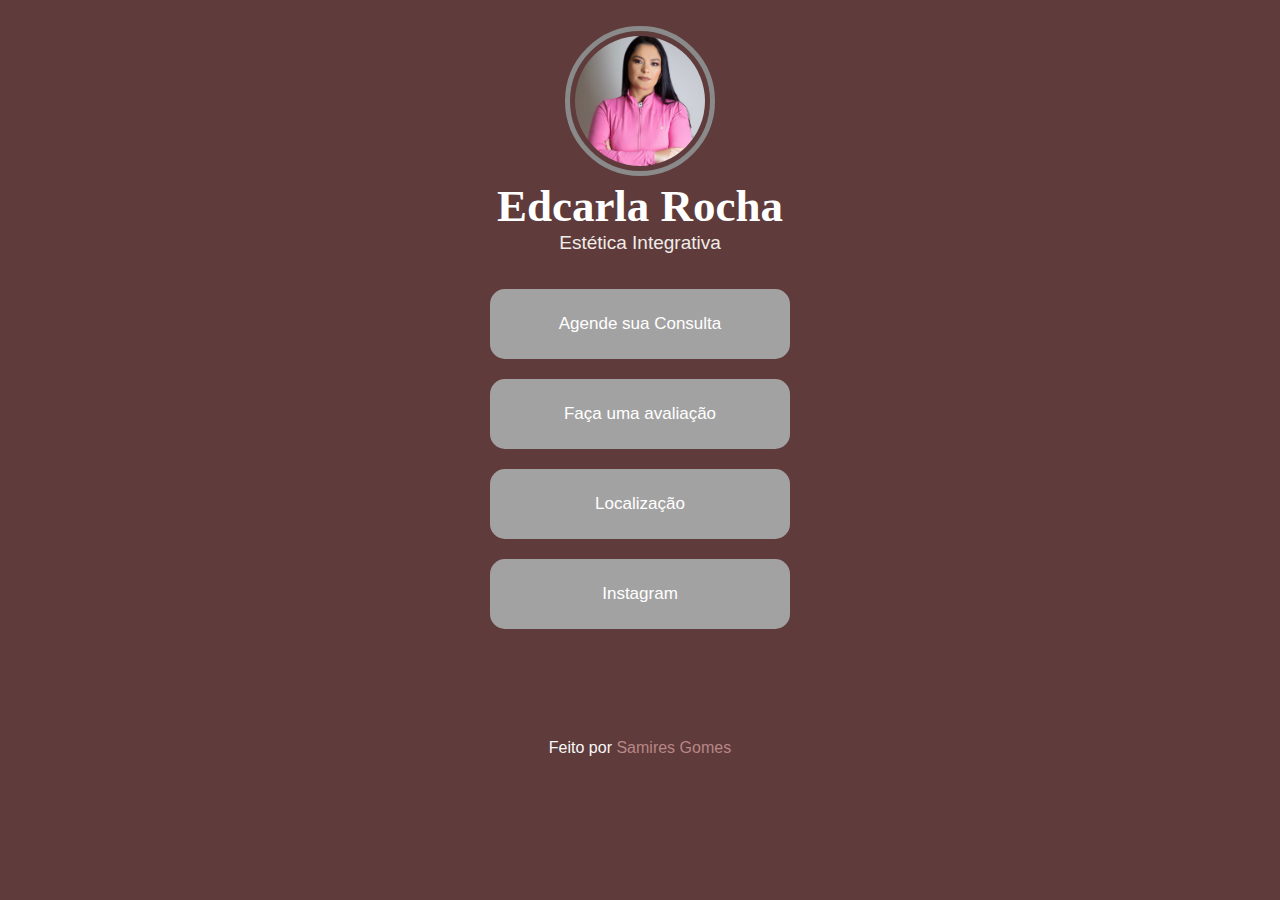
<file: projetos/edcarla.html>
<!DOCTYPE html>
<html lang="pt-br">
<head>
    <meta charset="UTF-8">
    <meta name="viewport" content="width=device-width, initial-scale=1.0">
    <title>Edcarla Rocha</title>
    <link rel="stylesheet" href="edcarla.css">
    <link rel="icon" href="images/logoEdcarla.jpeg">
</head>


<body>
    <main class="container">
        <header>
        <img class="imagem_edcarla" src="edcarla.jpeg" width="150" height="150">
            <h1 class="titulo_principal">Edcarla Rocha</h1>
            <p class="subtitulo">Estética Integrativa</p>
        </header>
        
        <a href="https://wa.me/message/C2DV6KCHABGPE1"><button>Agende sua Consulta</button></a>
    

    
        <a href="https://wa.me/message/C2DV6KCHABGPE1"><button>Faça uma avaliação</button></a>
    
    
    
       <a href="https://maps.app.goo.gl/YsjjtcoBvk36wXLg9"><button>Localização</button></a>
    

    
        <a href="https://www.instagram.com/edcarlaesteticaintegrativa/"><button>Instagram</button></a>
    
    </main>


    <footer>
        <p>Feito por <a class="feito_por" href="https://github.com/SamiresGomes">Samires Gomes</a></p>
    </footer>

</body>
</html>
</file>
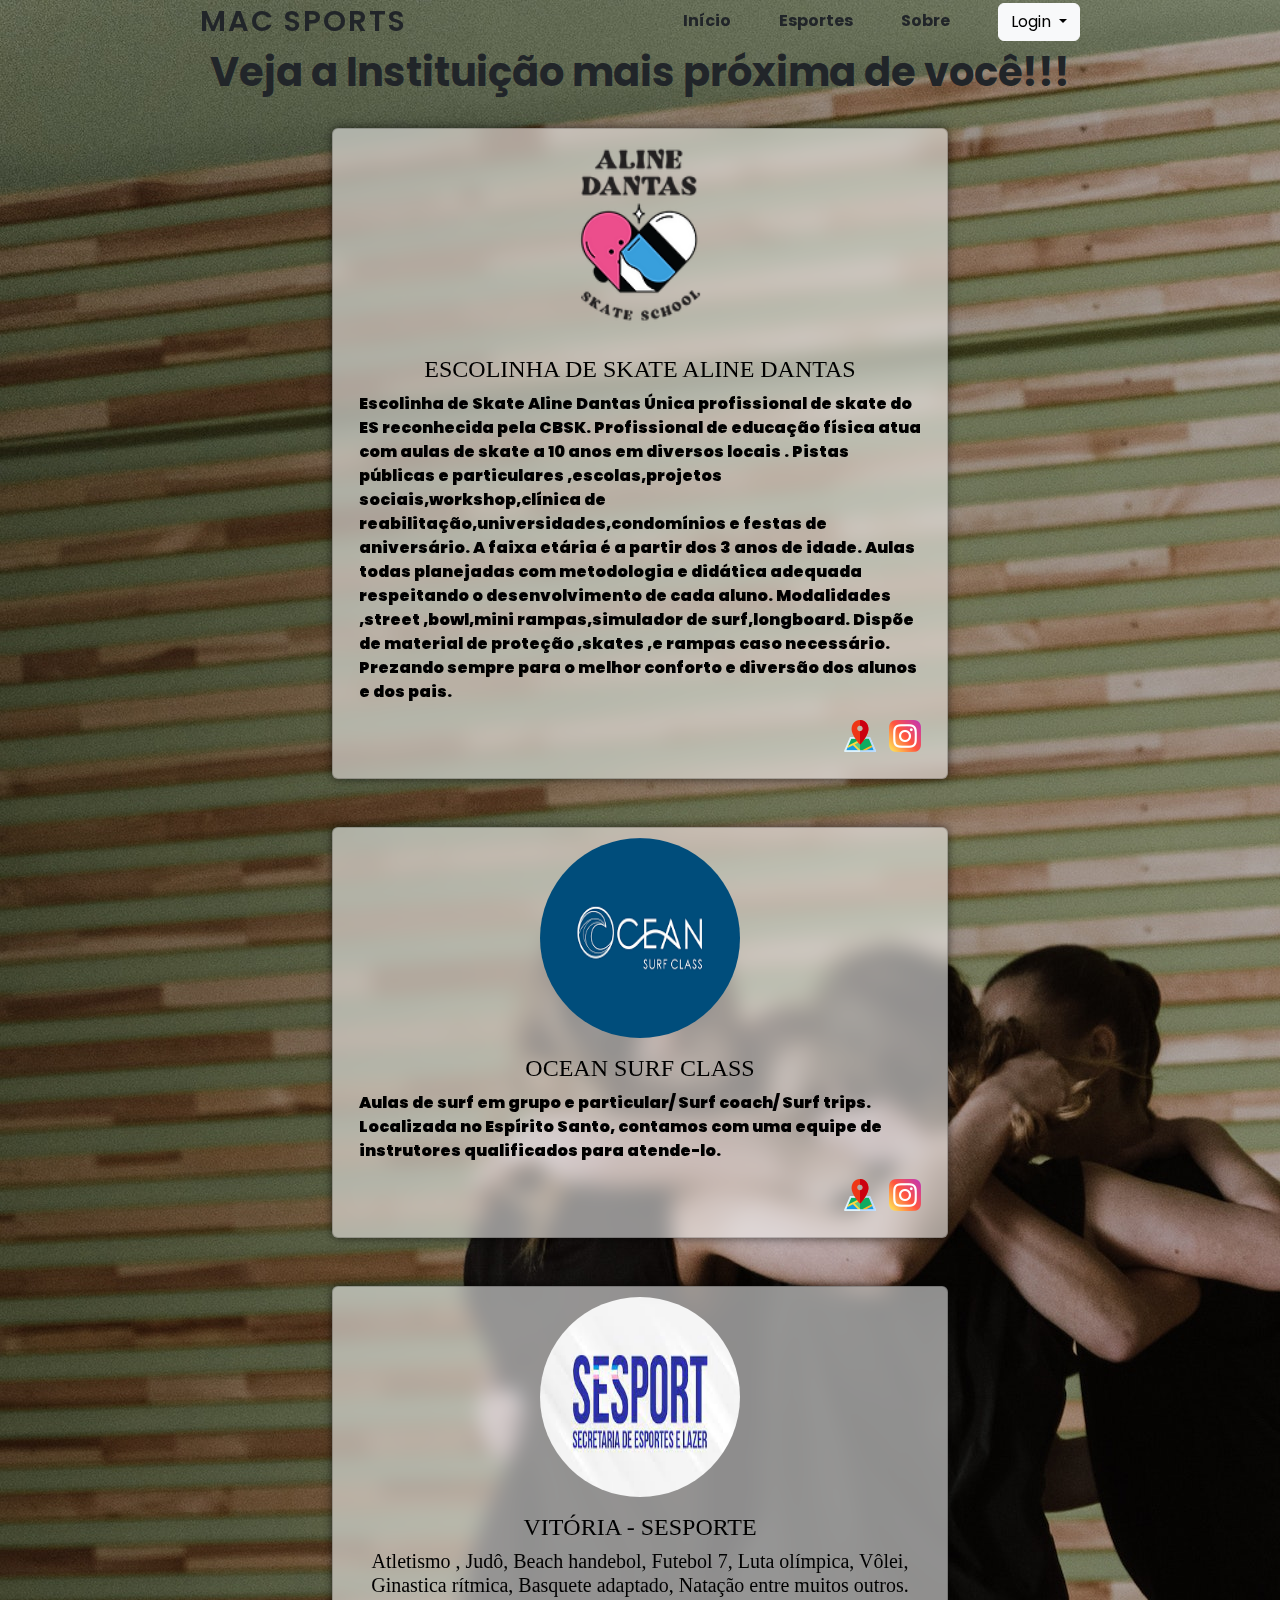
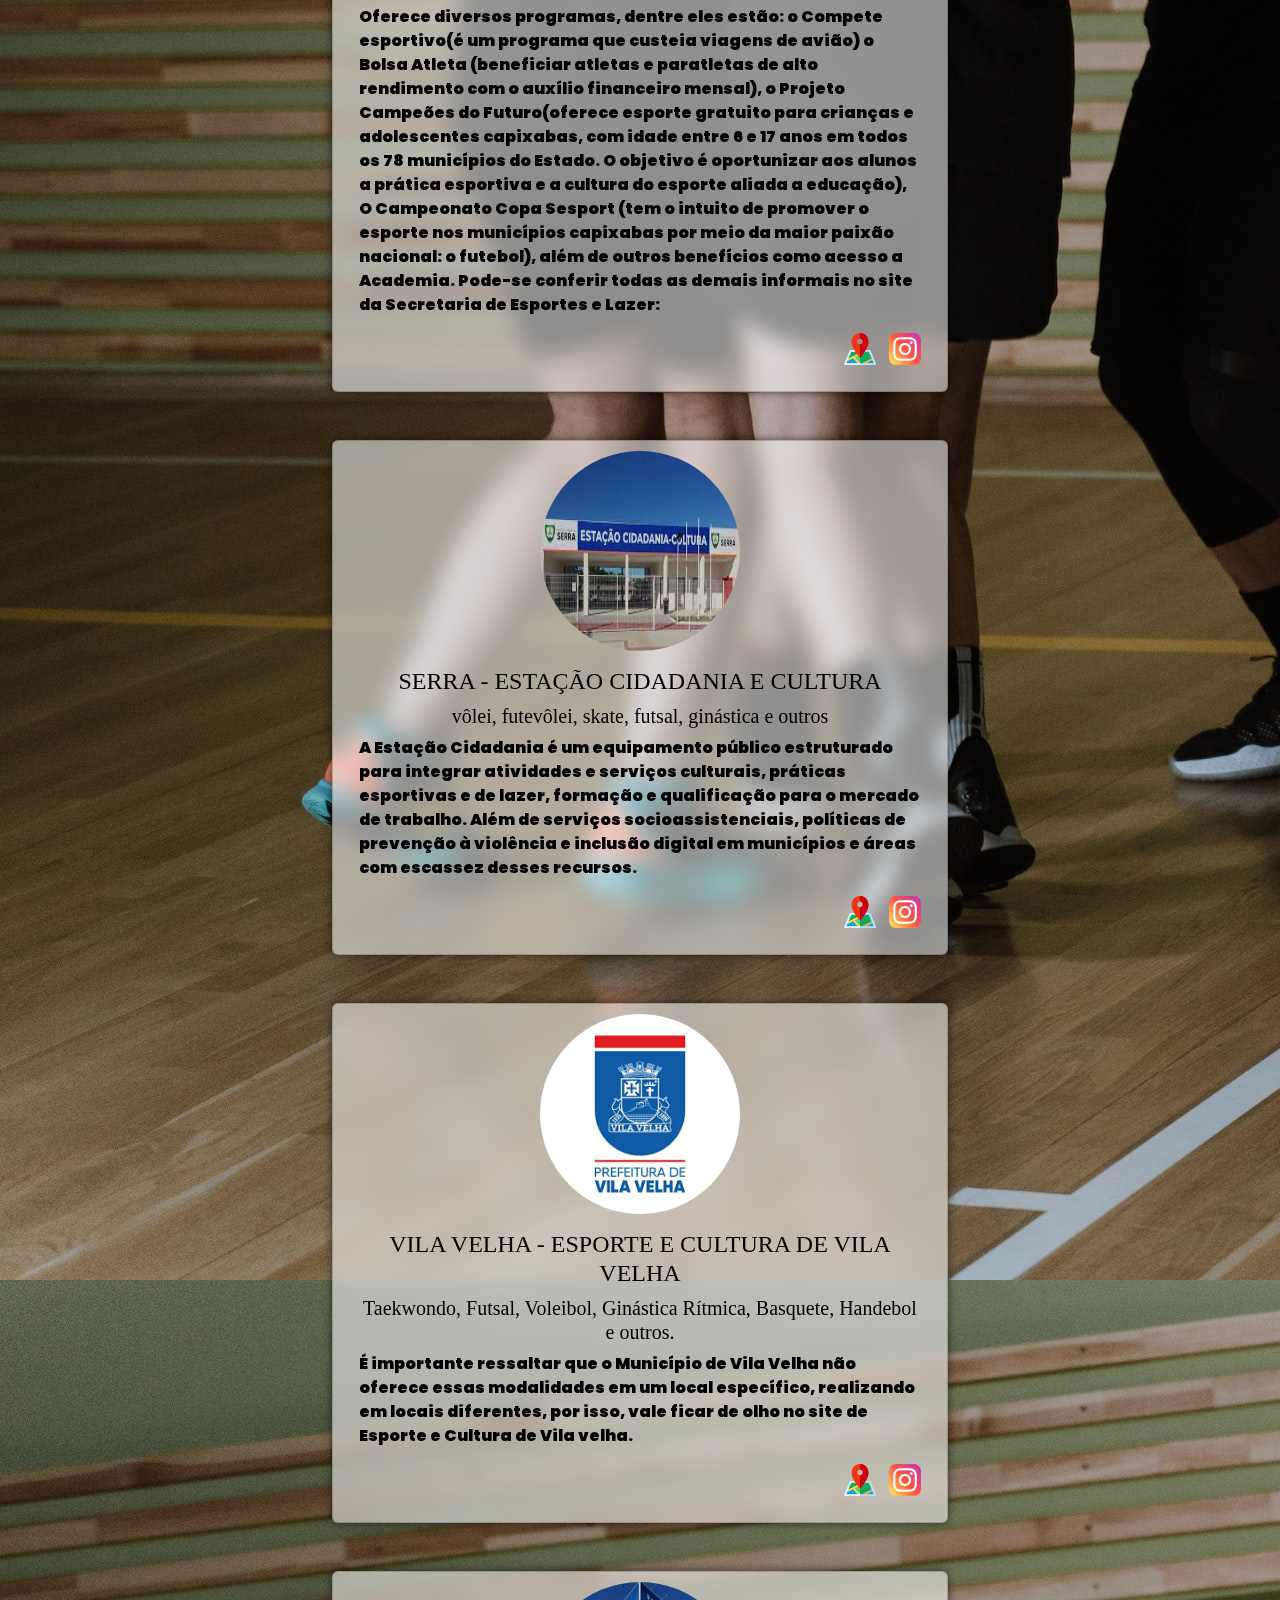
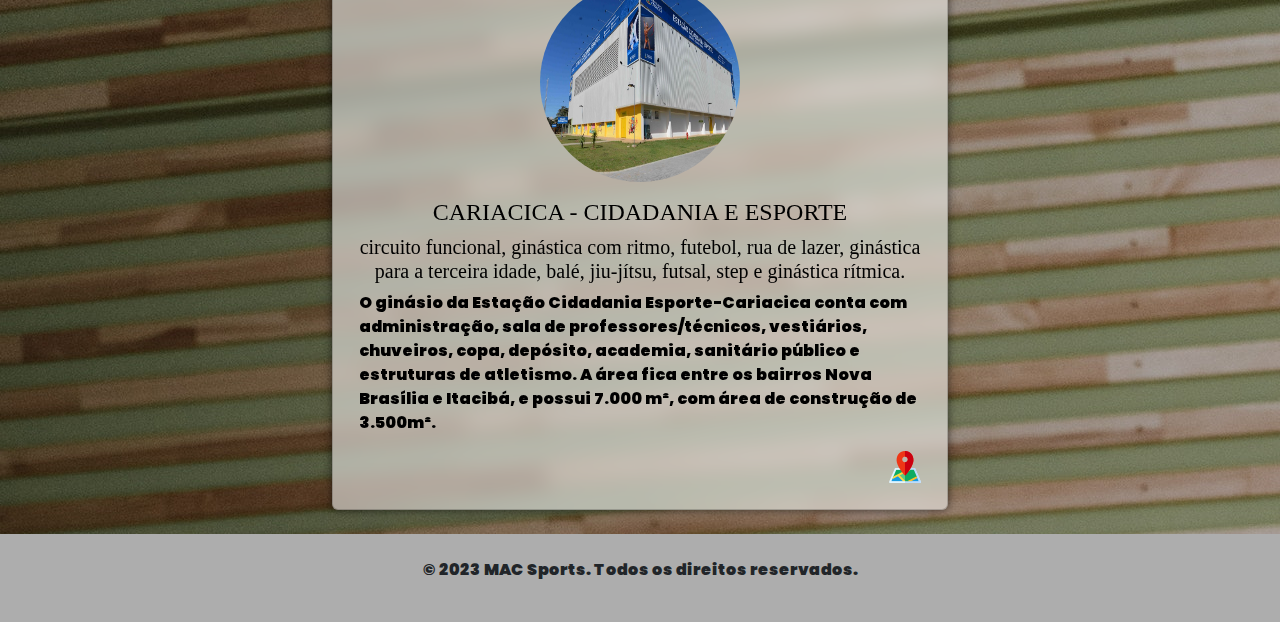
<file: projetos/instituicoes.html>
<!DOCTYPE html>
<html lang="en">

<head>
    <meta charset="UTF-8">
    <meta http-equiv="X-UA-Compatible" content="IE=edge">
    <meta name="viewport" content="width=device-width, initial-scale=1.0">
    <title>Instituições</title>
    <link rel="stylesheet" href="instituicoes.css">
    <link rel="icon" href="images/logo.png">
    <link href="https://cdn.jsdelivr.net/npm/bootstrap@5.3.0/dist/css/bootstrap.min.css" rel="stylesheet">
    <script src="https://cdn.jsdelivr.net/npm/bootstrap@5.3.0/dist/js/bootstrap.bundle.min.js"></script>
</head>

<body>
    <header id="main-header">
        <div class="nav-bar">
            <a href="mac.html" class="logo">MAC sports</a>
            <div class="navigation">
                <div class="nav-items">
                    <a href="mac.html">Início</a>
                    <a href="mac.html">Esportes</a>
                    <a href="mac.html">Sobre</a>
                    <button class="btn btn-light dropdown-toggle" type="button" id="dropdownMenuButton1"
                        data-bs-toggle="dropdown" aria-expanded="false">
                        Login
                    </button>
                    <ul class="dropdown-menu bg-light" aria-labelledby="dropdownMenuButton1">
                        <li><a class="dropdown-item " href="#">Perfil Usuário</a></li>
                        <li><a class="dropdown-item" href="#">Perfil Instituição</a></li>
                        <li><a class="dropdown-item" href="#">Cadastre-se</a></li>
                        <li><a class="dropdown-item" href="#">Cadastrar Instituição</a></li>
                    </ul>
                </div>
            </div>
        </div>
    </header>

    <main class="main-content" style="background-image: url(fundomeninas.jpg); justify-content: center;">
        <br><br>
        <h1 class="title">Veja a Instituição mais próxima de você!!!</h1>

        <div id="skate" class="row row-cols-1 row-cols-md-2 g-0 justify-content-center p-4 ">
            <div class="col">
                <div class="card" style="align-items: center; padding: 10px;
                background-color: rgba(255, 255, 255, 0.55);
                box-shadow: 0 0 10px rgba(0, 0, 0, 0.60);                
                backdrop-filter: blur(10px); color: black;">
                    <img src="aline.webp" class="card-img-top" alt="..." style="width: 200px;
                         height: 200px; border-radius: 50%;">
                    <div class="card-body">
                        <h4 class="card-title"
                            style="text-align: center; font-family: Cambria, Cochin, Georgia, Times, 'Times New Roman', serif;">
                            ESCOLINHA DE SKATE ALINE DANTAS</h4>
                        <p>Escolinha de Skate Aline Dantas Única profissional de skate do ES reconhecida pela CBSK.
                            Profissional de educação física atua com aulas de skate a 10 anos em diversos locais .
                            Pistas públicas e particulares ,escolas,projetos sociais,workshop,clínica de
                            reabilitação,universidades,condomínios e festas de aniversário. A faixa etária é a
                            partir dos 3 anos de idade. Aulas todas planejadas com metodologia e didática adequada
                            respeitando o desenvolvimento de cada aluno. Modalidades ,street ,bowl,mini
                            rampas,simulador de surf,longboard. Dispõe de material de proteção ,skates ,e rampas
                            caso necessário. Prezando sempre para o melhor conforto e diversão dos alunos e dos
                            pais.
                        </p>

                        <div class="center" style="text-align: end">
                            <div style="display: inline-block; margin-left: 10px;">
                                <a href="https://goo.gl/maps/JEMu5ud9ffuR943u9">
                                    <img src="map.png" alt=""></a>
                            </div>

                            <div style="display: inline-block; margin-left: 10px;">
                                <a href="https://www.instagram.com/alines.dantas/">
                                    <img src="insta.png"></a>
                            </div>
                        </div>
                    </div>
                </div>
            </div>
        </div>

        <div id="surf" class="row row-cols-1 row-cols-md-2 g-0 justify-content-center p-4">
            <div class=" col">
                <div class="card" style="align-items: center; padding: 10px;
                background-color: rgba(255, 255, 255, 0.55);
                box-shadow: 0 0 10px rgba(0, 0, 0, 0.60);                
                backdrop-filter: blur(10px); color: black;">
                    <img src="ocean.png" class="card-img-top" alt="..." style="width: 200px;
                         height: 200px; border-radius: 50%;">
                    <div class="card-body">
                        <h4 class="card-title"
                            style="text-align: center; font-family: Cambria, Cochin, Georgia, Times, 'Times New Roman', serif;">
                            OCEAN SURF CLASS</h4>
                        <p>Aulas de surf em grupo e particular/ Surf coach/ Surf trips. Localizada no Espírito Santo,
                            contamos com uma equipe de instrutores qualificados para atende-lo.
                        </p>

                        <div class="center" style="text-align: end">
                            <div style="display: inline-block; margin-left: 10px;">
                                <a href="https://goo.gl/maps/iiMfRAvFvBzx5knx9">
                                    <img src="map.png" alt=""></a>
                            </div>

                            <div style="display: inline-block; margin-left: 10px;">
                                <a href="https://www.instagram.com/oceansurfclass/">
                                    <img src="insta.png"></a>
                            </div>
                        </div>
                    </div>
                </div>
            </div>
        </div>

        <div id="" class="row row-cols-1 row-cols-md-2 g-0 justify-content-center p-4">
            <div class="col">
                <div class="card" style="align-items: center; padding: 10px;
                background-color: rgba(255, 255, 255, 0.55);
                box-shadow: 0 0 10px rgba(0, 0, 0, 0.60);                
                backdrop-filter: blur(10px); color: black;">
                    <img src="sesport.jpeg" class="card-img-top" alt="..." style="width: 200px;
                         height: 200px; border-radius: 50%;">
                    <div class="card-body">
                        <h4 class="card-title"
                            style="text-align: center; font-family: Cambria, Cochin, Georgia, Times, 'Times New Roman', serif;">
                            VITÓRIA - SESPORTE</h4>
                        <h5
                            style="text-align: center; font-family: Cambria, Cochin, Georgia, Times, 'Times New Roman', serif;">
                            Atletismo , Judô, Beach handebol, Futebol 7, Luta olímpica, Vôlei, Ginastica rítmica,
                            Basquete adaptado, Natação entre muitos outros.</h5>
                        <p>Oferece diversos programas, dentre eles estão: o Compete esportivo(é um programa que
                            custeia viagens de avião)
                            o Bolsa Atleta (beneficiar atletas e paratletas de alto rendimento com o auxílio
                            financeiro mensal),
                            o Projeto Campeões do Futuro(oferece esporte gratuito para crianças e adolescentes
                            capixabas, com idade entre 6 e 17 anos em todos os 78 municípios do Estado. O objetivo é
                            oportunizar aos alunos a prática esportiva e a cultura do esporte aliada a educação), O
                            Campeonato Copa Sesport (tem o intuito de promover o esporte nos municípios capixabas
                            por meio da maior paixão nacional: o futebol), além de outros benefícios como acesso a
                            Academia. Pode-se conferir todas as demais informais no site da Secretaria de Esportes e
                            Lazer:
                        </p>

                        <div class="center" style="text-align: end">
                            <div style="display: inline-block; margin-left: 10px;">
                                <a href="https://goo.gl/maps/4U3VPjsxP1JREmSE9">
                                    <img src="map.png" alt=""></a>
                            </div>

                            <div style="display: inline-block; margin-left: 10px;">
                                <a href="https://www.instagram.com/sesportesoficial/?hl=pt">
                                    <img src="insta.png"></a>
                            </div>
                        </div>
                    </div>
                </div>
            </div>
        </div>




        <div class="row row-cols-1 row-cols-md-2 g-0 justify-content-center p-4">
            <div class=" col">
                <div class="card" style="align-items: center; padding: 10px;
                background-color: rgba(255, 255, 255, 0.55);
                box-shadow: 0 0 10px rgba(0, 0, 0, 0.60);                
                backdrop-filter: blur(10px); color: black;" >
                    <img src="serra.jpeg" class="card-img-top" alt="..." style="width: 200px;
              height: 200px; border-radius: 50%;">
                    <div class="card-body">
                        <h4 class="card-title"
                            style="text-align: center; font-family: Cambria, Cochin, Georgia, Times, 'Times New Roman', serif;">
                            SERRA - ESTAÇÃO CIDADANIA E CULTURA</h4>
                        <h5
                            style="text-align: center; font-family: Cambria, Cochin, Georgia, Times, 'Times New Roman', serif;">
                            vôlei, futevôlei, skate, futsal, ginástica e outros</h5>
                        <p>A Estação Cidadania é um equipamento público estruturado para integrar atividades e serviços culturais, práticas esportivas e de lazer, formação e qualificação para o mercado de trabalho. Além de serviços socioassistenciais, políticas de prevenção à violência e inclusão digital em municípios e áreas com escassez desses recursos. 

                        </p>

                        <div class="center" style="text-align: end;" >
                            <div style="display: inline-block; margin-left: 10px;" >
                                <a href="https://goo.gl/maps/n5wJn7CqKYxc67Xd8">
                                    <img src="map.png"></a>
                            </div>

                            <div style="display: inline-block; margin-left: 10px;">
                                <a href="https://www.instagram.com/estacaocidadaniaculturaserra/">
                                    <img src="insta.png"></a>
                            </div>
                        </div>
                    </div>
                </div>
            </div>
        </div>



        <div class="row row-cols-1 row-cols-md-2 g-0 justify-content-center p-4">
            <div class="col">
                <div class="card" style="align-items: center; padding: 10px;
                background-color: rgba(255, 255, 255, 0.55);
                box-shadow: 0 0 10px rgba(0, 0, 0, 0.60);                
                backdrop-filter: blur(10px); color: black;">
                    <img src="vilavelha.png" class="card-img-top" alt="..." style="width: 200px;
                        height: 200px; border-radius: 50%;">
                    <div class="card-body">
                        <h4 class="card-title"
                            style="text-align: center; font-family: Cambria, Cochin, Georgia, Times, 'Times New Roman', serif;">
                            VILA VELHA - ESPORTE E CULTURA DE VILA VELHA</h4>
                        <h5
                        style="text-align: center; font-family: Cambria, Cochin, Georgia, Times, 'Times New Roman', serif;">
                            Taekwondo, Futsal, Voleibol, Ginástica Rítmica, Basquete, Handebol e outros.</h5>
                        <p> É importante ressaltar que o Município de Vila Velha não oferece essas modalidades em um
                            local específico, realizando em locais diferentes, por isso, vale ficar de olho no site
                            de Esporte e Cultura de Vila velha.
                        </p>

                        <div class="center" style="text-align:end;">
                            <div style="display: inline-block; margin-left: 10px;">
                                <a href="https://www.vilavelha.es.gov.br/secretaria/esporte-e-lazer">
                                    <img src="map.png" alt="localização"></a>
                            </div>

                            <div style="display: inline-block; margin-left: 10px;">
                                <a href="https://www.instagram.com/prefvilavelha/">
                                    <img src="insta.png" alt="instagram"></a>
                            </div>
                        </div>
                    </div>
                </div>
            </div>
        </div>



        <div class="row row-cols-1 row-cols-md-2 g-0 justify-content-center p-4">
            <div class="col">
                <div class="card" style="align-items: center; padding: 10px;
                background-color: rgba(255, 255, 255, 0.55);
                box-shadow: 0 0 10px rgba(0, 0, 0, 0.60);                
                backdrop-filter: blur(10px); color: black;">
                    <img src="cariacica.jpg" class="card-img-top" alt="..." style="width: 200px;
                    height: 200px; border-radius: 50%;">
                    <div class="card-body">
                        <h4 class="card-title"
                            style="text-align: center; font-family: Cambria, Cochin, Georgia, Times, 'Times New Roman', serif;">
                            CARIACICA - CIDADANIA E ESPORTE</h4>
                        <h5
                            style="text-align: center; font-family: Cambria, Cochin, Georgia, Times, 'Times New Roman', serif;">
                            circuito funcional, ginástica com ritmo, futebol, rua de lazer, ginástica para a
                            terceira
                            idade, balé, jiu-jítsu,
                            futsal, step e ginástica rítmica.</h5>
                        <p>O ginásio da Estação Cidadania Esporte-Cariacica conta com administração, sala de
                            professores/técnicos, vestiários, chuveiros, copa, depósito, academia, sanitário público
                            e estruturas de atletismo. A área fica entre os bairros Nova Brasília e Itacibá, e
                            possui 7.000 m², com área de construção de 3.500m².
                        </p>

                        <div class="center" style="text-align: end">
                            <div style="display: inline-block; margin-left: 10px;">
                                <a href="https://goo.gl/maps/X7XF2dMaoXwNCnUr8e">
                                    <img src="map.png" alt="localização"></a>
                            </div>
                        </div>
                    </div>
                </div>
            </div>
        </div>
    </main>

    <footer class="footer">
        <div class="container text-center p-4">
            <p>&copy; 2023 MAC Sports. Todos os direitos reservados.</p>
        </div>
    </footer>

    <script>
        window.addEventListener('scroll', function () {
            const header = document.getElementById('main-header');
            const scrollTop = window.pageYOffset || document.documentElement.scrollTop;

            if (scrollTop > 100) {
                header.style.backgroundColor = '#808080';
            } else {
                header.style.backgroundColor = 'transparent';
            }
        });
    </script>
</body>

</html>
</file>
<file: projetos/edcarla.css>
* {
    box-sizing: border-box;
    margin: 0;
    padding: 0;
    text-decoration: none;
}

body {
    background-color: rgb(95, 59, 59);
    font-family: 'Open Sans', sans-serif;
    align-items: center;
    text-align: center;
}

.container {
    display: flex;
    flex-direction: column;
    align-items: center;
}

header {
    padding: 2%;
}

.imagem_edcarla {
    width: 150px;
    transition: 400ms;
    border-radius: 50%;
    border: 5px solid rgb(138, 138, 138);
    padding: 5px;
}

.titulo_principal {
    color: white;
    font-family: 'Oswald', sem serifa;
    font-size: 45px;
    
}

.subtitulo {
    color: rgb(240, 236, 232);
    font-family: 'Open Sans', sans-serif;
    font-size: 19px;
}


button {
    align-items: center;
    justify-content: center;
    display: flex;
    cursor: pointer;
    margin: 10px;    
    font-family: 'Roboto', sans-serif;
    font-size: 17px;
    background-color: rgb(163, 162, 162);
    border-radius: 15px;
    border: 1px solid transparent;
    color: white;
    transition: 400ms;
    width: 300px;
    height: 70px;

}

button:hover {
    background-color: rgb(192, 190, 190);
}

button:active {
    position: relative;
    top: 2px;
}

footer {
    color: rgb(248, 248, 248);
    padding: 100px;
    display: block;
}

.feito_por {
    color: rgb(184, 135, 135);
}
</file>
<file: projetos/instituicoes.css>
@import url('https://fonts.googleapis.com/css2?family=Poppins:wght@100&display=swap');

* {
    margin: 0;
    padding: 0;
    box-sizing: border-box;
    font-family: 'Poppins', sans-serif;
    font-weight: 900;
    }

    
section{
    position: relative;
}

.section{
    background-color: #202834;
    padding: 35px 200px;
    transition: 0.3s ease ;
}

header {
    z-index: 999;
    position: fixed;
    width: 100%;
    height: calc(5rem +1rem);
    left: 0;
    display: flex;
    justify-content: center;
}

header .nav-bar {
    position: relative;
    width: 100%;
    display: flex;
    align-items: center;
    justify-content: space-between;
    padding: 0 200px;
    transition: 0.3s ease;
}

.nav-close-btn,
.nav-menu-btn {
    display: none;
}

.nav-bar .logo {
    color: var(--white-color);
    font-size: 1.8em;
    font-weight: 600;
    letter-spacing: 2px;
    text-transform: uppercase;
    text-decoration: none;
    text-shadow: var(--text-shadow);
}

.navigation .nav-items a {
    color: var(--white-color);
    font-size: 1em;
    text-decoration: none;
    text-shadow: var(--text-shadow);
    font-weight: bold;
}

.navigation .nav-items a i {
    display: none;
}

.navigation .nav-items a:not(:last-child) {
    margin-right: 45px;
}

.title{
    text-align: center;
    font-weight: bold;
}

.title-radicals{
    text-align: center;
    background-color: rgb(99, 95, 95);
}

footer{
    background-color: rgb(173, 173, 173);
}
</file>
